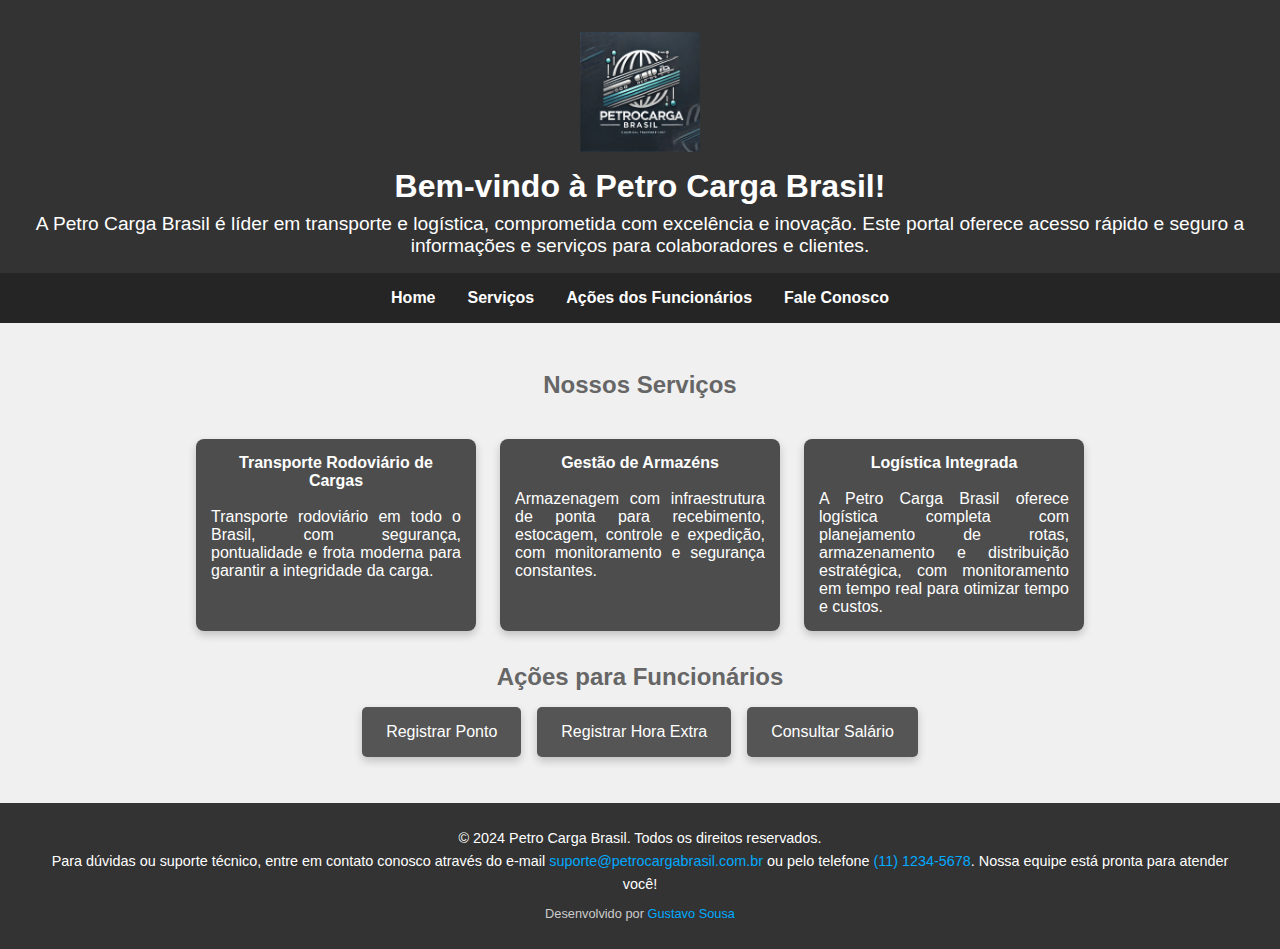
<file: index.html>
<!DOCTYPE html>
<html lang="pt-BR">
<head>
  <meta charset="UTF-8">
  <meta name="viewport" content="width=device-width, initial-scale=1.0">
  <title>Petro Carga Brasil - Página Comercial</title>
  <link rel="shortcut icon" href="ico/favicon.ico" type="image/x-icon">
  <link rel="stylesheet" href="estilos/style.css">
</head>
<body>

  <header>
    <!-- Espaço para a logo -->
    <img src="img/logo.jpeg" alt="Logo da Conect Trabalhista" class="logo">
    <h1>Bem-vindo à Petro Carga Brasil!</h1>
    <p>A Petro Carga Brasil é líder em transporte e logística, comprometida com excelência e inovação. Este portal oferece acesso rápido e seguro a informações e serviços para colaboradores e clientes.</p>

    
  </header>

  <nav class="menu">
    <ul>

      <li><a href="#">Home</a></li>
      <li><a href="servicos.html">Serviços</a></li>
      <li><a href="acoes.html">Ações dos Funcionários</a></li>
      <li><a href="contato.html">Fale Conosco</a></li>

    </ul>
  </nav>

  <section class="services">

    <h2>Nossos Serviços</h2>

    <div class="service-block">
      <p style="font-weight: bold; text-align: center;">Transporte Rodoviário de Cargas</p><br>
       <p style="text-align: justify;"> Transporte rodoviário em todo o Brasil, com segurança, pontualidade e frota moderna para garantir a integridade da carga.</p>
    </div>

    <div class="service-block">
      <p style="font-weight: bold; text-align: center;">Gestão de Armazéns</p><br>
      <p style="text-align: justify;"> Armazenagem com infraestrutura de ponta para recebimento, estocagem, controle e expedição, com monitoramento e segurança constantes.</p>
    </div>

    <div class="service-block">
      <p style="font-weight: bold; text-align: center;">Logística Integrada</p><br>
       <p style="text-align: justify;"> A Petro Carga Brasil oferece logística completa com planejamento de rotas, armazenamento e distribuição estratégica, com monitoramento em tempo real para otimizar tempo e custos.</p>
    </div>
  </section>

  <section class="employee-actions">
    <h2>Ações para Funcionários</h2>
    <div class="actions">
      <button onclick="registrarPonto()">Registrar Ponto</button>
      <button onclick="registrarHoraExtra()">Registrar Hora Extra</button>
      <button onclick="consultarSalario()">Consultar Salário</button>
    </div>
    <p id="message"></p>
  </section>
  
  <footer>
    <p>&copy; 2024 Petro Carga Brasil. Todos os direitos reservados. <br>
       Para dúvidas ou suporte técnico, entre em contato conosco através do e-mail <a href="mailto:suporte@petrocargabrasil.com.br">suporte@petrocargabrasil.com.br</a> ou pelo telefone <a href="">(11) 1234-5678</a>. Nossa equipe está pronta para atender você!</p>
    <small>Desenvolvido por <a href="https://github.com/gustavosousa07" target="_blank" rel="noreferrer noopener">Gustavo Sousa</a></small>
  </footer>
  
  <script src="js/script.js"></script>
</body>
</html>
</file>
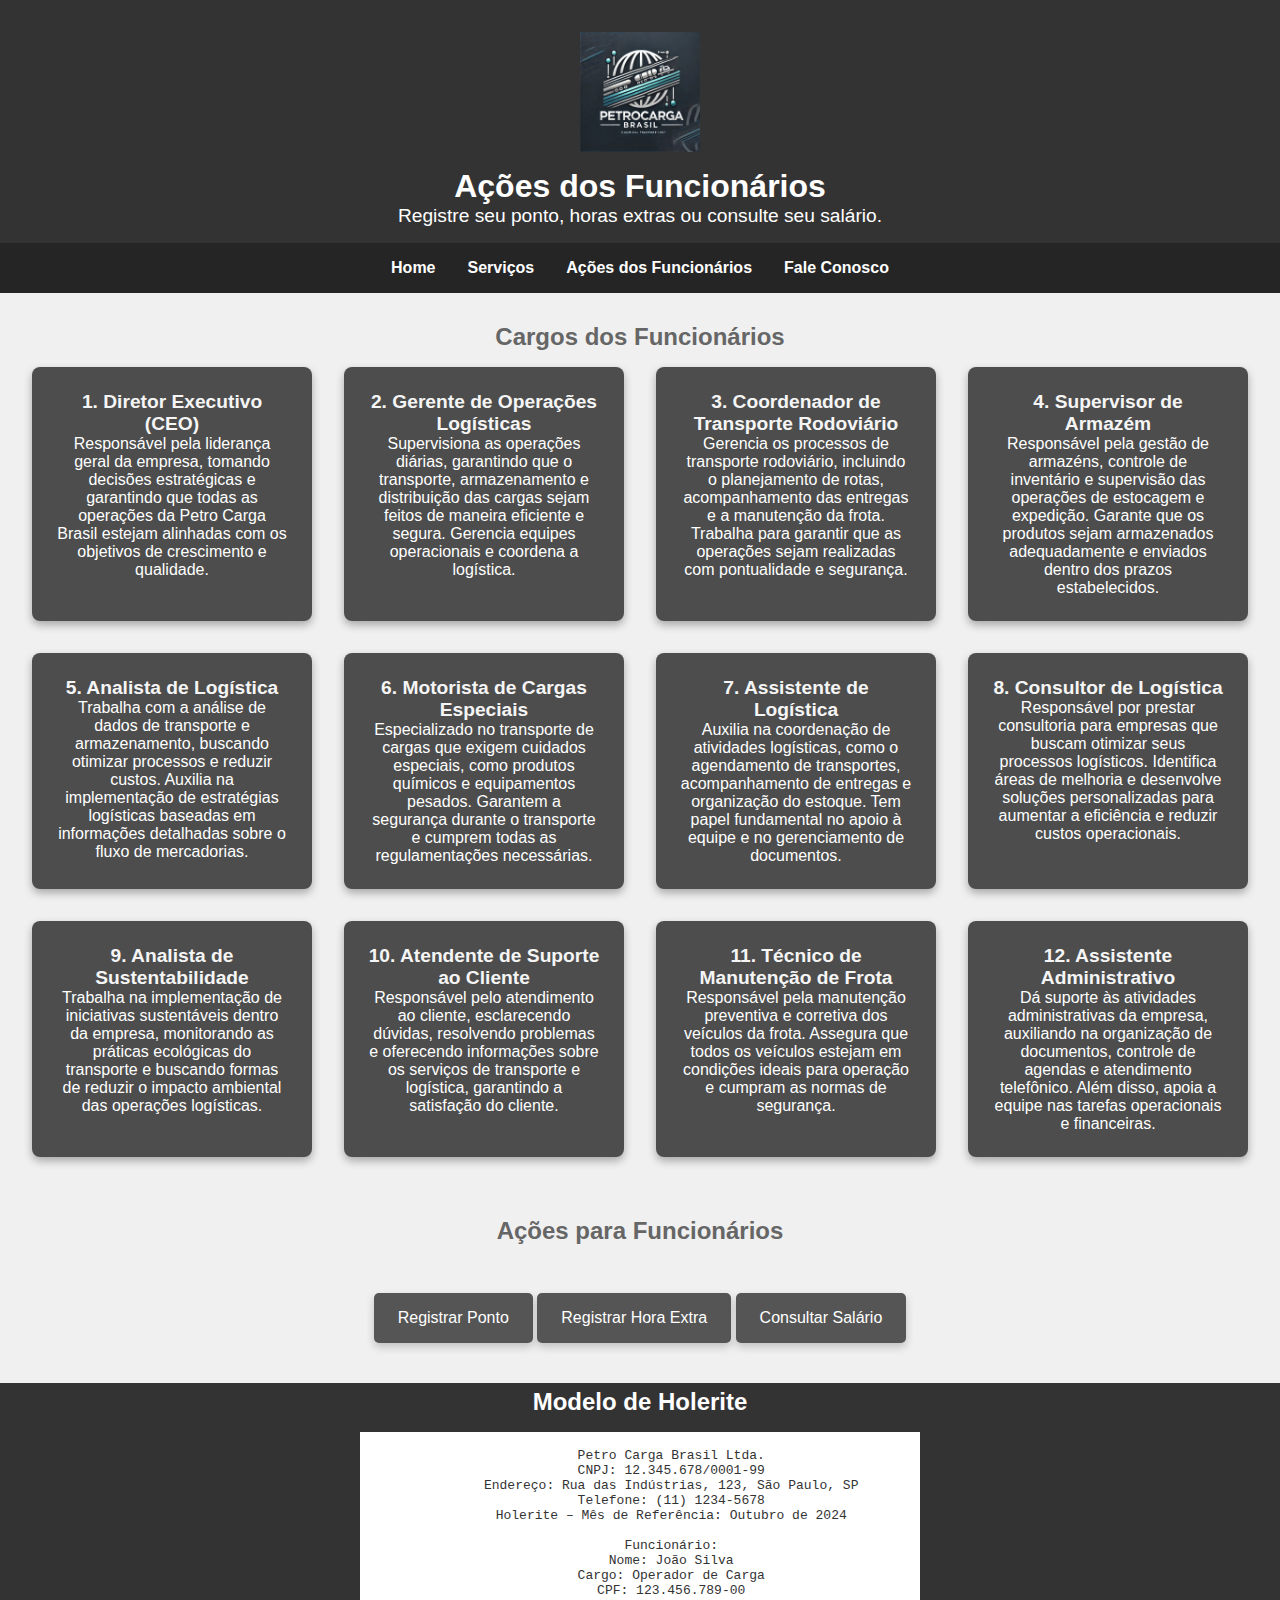
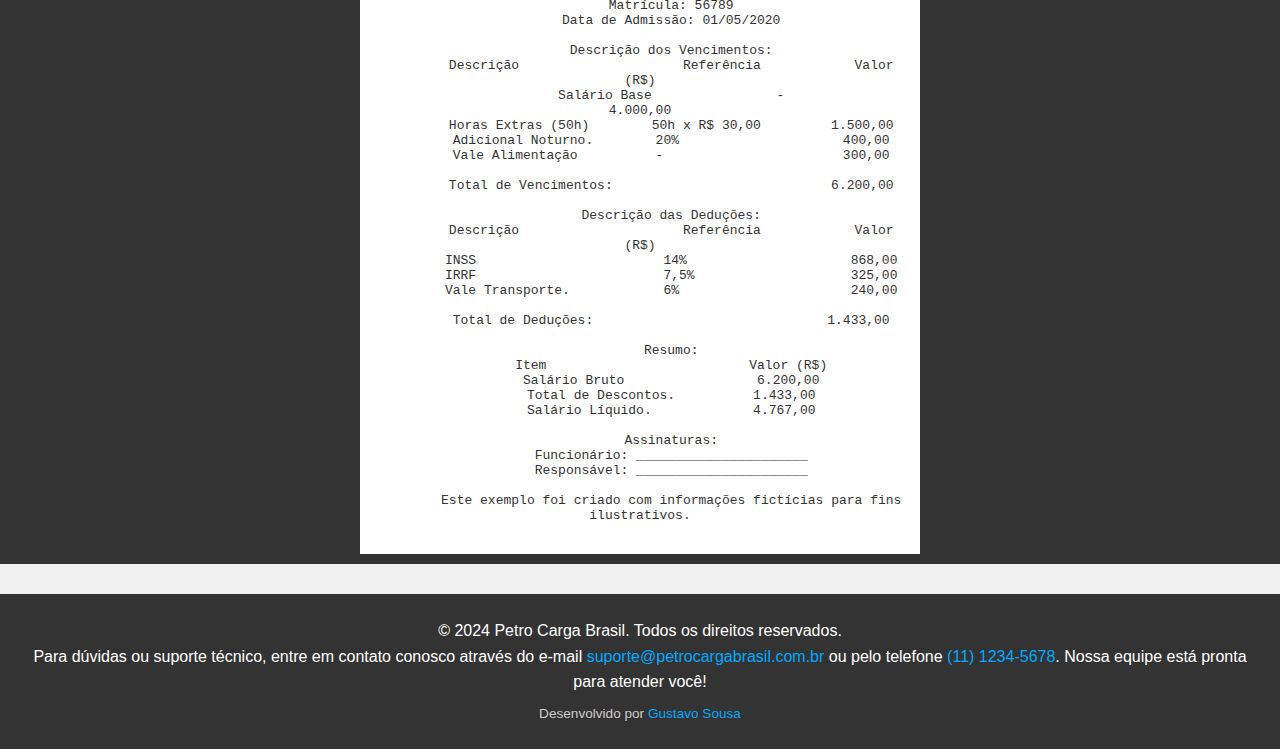
<file: acoes.html>
<!DOCTYPE html>
<html lang="pt-BR">
<head>
  <meta charset="UTF-8">
  <meta name="viewport" content="width=device-width, initial-scale=1.0">
  <title>Petro Carga Brasil - Ações dos Funcionários</title>
  <link rel="shortcut icon" href="ico/favicon.ico" type="image/x-icon">
  <link rel="stylesheet" href="estilos/acoes.css">
</head>
<body>

  <!-- Menu de navegação -->
  

  <header>
    <a href="index.html"><img src="img/logo.jpeg" alt="Logo da Conect Trabalhista" class="logo"></a>
    <h1>Ações dos Funcionários</h1>
    <p>Registre seu ponto, horas extras ou consulte seu salário.</p>
  </header>

  <nav class="menu">
    <ul>

      <li><a href="index.html">Home</a></li>
      <li><a href="servicos.html">Serviços</a></li>
      <li><a href="acoes.html">Ações dos Funcionários</a></li>
      <li><a href="contato.html">Fale Conosco</a></li>

    </ul>
  </nav>

  <section class="employee-actions">
    <h2>Cargos dos Funcionários</h2>
    <div class="cargo-list">
      <div class="cargo-item">
        <h3>1. Diretor Executivo (CEO)</h3>
        <p>Responsável pela liderança geral da empresa, tomando decisões estratégicas e garantindo que todas as operações da Petro Carga Brasil estejam alinhadas com os objetivos de crescimento e qualidade.</p>
      </div>
      <div class="cargo-item">
        <h3>2. Gerente de Operações Logísticas</h3>
        <p>Supervisiona as operações diárias, garantindo que o transporte, armazenamento e distribuição das cargas sejam feitos de maneira eficiente e segura. Gerencia equipes operacionais e coordena a logística.</p>
      </div>
      <div class="cargo-item">
        <h3>3. Coordenador de Transporte Rodoviário</h3>
        <p>Gerencia os processos de transporte rodoviário, incluindo o planejamento de rotas, acompanhamento das entregas e a manutenção da frota. Trabalha para garantir que as operações sejam realizadas com pontualidade e segurança.</p>
      </div>
      <div class="cargo-item">
        <h3>4. Supervisor de Armazém</h3>
        <p>Responsável pela gestão de armazéns, controle de inventário e supervisão das operações de estocagem e expedição. Garante que os produtos sejam armazenados adequadamente e enviados dentro dos prazos estabelecidos.</p>
      </div>
      <div class="cargo-item">
        <h3>5. Analista de Logística</h3>
        <p>Trabalha com a análise de dados de transporte e armazenamento, buscando otimizar processos e reduzir custos. Auxilia na implementação de estratégias logísticas baseadas em informações detalhadas sobre o fluxo de mercadorias.</p>
      </div>
      <div class="cargo-item">
        <h3>6. Motorista de Cargas Especiais</h3>
        <p>Especializado no transporte de cargas que exigem cuidados especiais, como produtos químicos e equipamentos pesados. Garantem a segurança durante o transporte e cumprem todas as regulamentações necessárias.</p>
      </div>
      <div class="cargo-item">
        <h3>7. Assistente de Logística</h3>
        <p>Auxilia na coordenação de atividades logísticas, como o agendamento de transportes, acompanhamento de entregas e organização do estoque. Tem papel fundamental no apoio à equipe e no gerenciamento de documentos.</p>
      </div>
      <div class="cargo-item">
        <h3>8. Consultor de Logística</h3>
        <p>Responsável por prestar consultoria para empresas que buscam otimizar seus processos logísticos. Identifica áreas de melhoria e desenvolve soluções personalizadas para aumentar a eficiência e reduzir custos operacionais.</p>
      </div>
      <div class="cargo-item">
        <h3>9. Analista de Sustentabilidade</h3>
        <p>Trabalha na implementação de iniciativas sustentáveis dentro da empresa, monitorando as práticas ecológicas do transporte e buscando formas de reduzir o impacto ambiental das operações logísticas.</p>
      </div>
      <div class="cargo-item">
        <h3>10. Atendente de Suporte ao Cliente</h3>
        <p>Responsável pelo atendimento ao cliente, esclarecendo dúvidas, resolvendo problemas e oferecendo informações sobre os serviços de transporte e logística, garantindo a satisfação do cliente.</p>
      </div>
      <div class="cargo-item">
        <h3>11. Técnico de Manutenção de Frota</h3>
        <p>Responsável pela manutenção preventiva e corretiva dos veículos da frota. Assegura que todos os veículos estejam em condições ideais para operação e cumpram as normas de segurança.</p>
      </div>
      <div class="cargo-item">
        <h3>12. Assistente Administrativo</h3>
        <p>Dá suporte às atividades administrativas da empresa, auxiliando na organização de documentos, controle de agendas e atendimento telefônico. Além disso, apoia a equipe nas tarefas operacionais e financeiras.</p>
      </div>
    </div>
  </section>

  <section class="employee-actions">
    <h2>Ações para Funcionários</h2>
    <div class="actions">
      <button onclick="registrarPonto()">Registrar Ponto</button>
      <button onclick="registrarHoraExtra()">Registrar Hora Extra</button>
      <button onclick="consultarSalario()">Consultar Salário</button>
    </div>
    <p id="message"></p>


    <section class="holerite">
      <h2>Modelo de Holerite</h2>
      <pre>
        Petro Carga Brasil Ltda.
        CNPJ: 12.345.678/0001-99
        Endereço: Rua das Indústrias, 123, São Paulo, SP
        Telefone: (11) 1234-5678
        Holerite – Mês de Referência: Outubro de 2024
  
        Funcionário:
        Nome: João Silva
        Cargo: Operador de Carga
        CPF: 123.456.789-00
        Matrícula: 56789
        Data de Admissão: 01/05/2020
  
        Descrição dos Vencimentos:
        Descrição                     Referência            Valor (R$)
        Salário Base                -                       4.000,00
        Horas Extras (50h)        50h x R$ 30,00         1.500,00
        Adicional Noturno.        20%                     400,00
        Vale Alimentação          -                       300,00
  
        Total de Vencimentos:                            6.200,00
  
        Descrição das Deduções:
        Descrição                     Referência            Valor (R$)
        INSS                        14%                     868,00
        IRRF                        7,5%                    325,00
        Vale Transporte.            6%                      240,00
  
        Total de Deduções:                              1.433,00
  
        Resumo:
        Item                          Valor (R$)
        Salário Bruto                 6.200,00
        Total de Descontos.          1.433,00
        Salário Líquido.             4.767,00
  
        Assinaturas:
        Funcionário: ______________________
        Responsável: ______________________
  
        Este exemplo foi criado com informações fictícias para fins ilustrativos.
      </pre>
    </section>
  
    </section>

    <footer>
      <p>&copy; 2024 Petro Carga Brasil. Todos os direitos reservados. <br>
         Para dúvidas ou suporte técnico, entre em contato conosco através do e-mail <a href="mailto:suporte@petrocargabrasil.com.br">suporte@petrocargabrasil.com.br</a> ou pelo telefone <a href="">(11) 1234-5678</a>. Nossa equipe está pronta para atender você!</p>
      <small>Desenvolvido por <a href="https://github.com/gustavosousa07" target="_blank" rel="noreferrer noopener">Gustavo Sousa</a></small>
    </footer>
    
    <script src="js/script.js"></script>
</body>
</html>
</file>
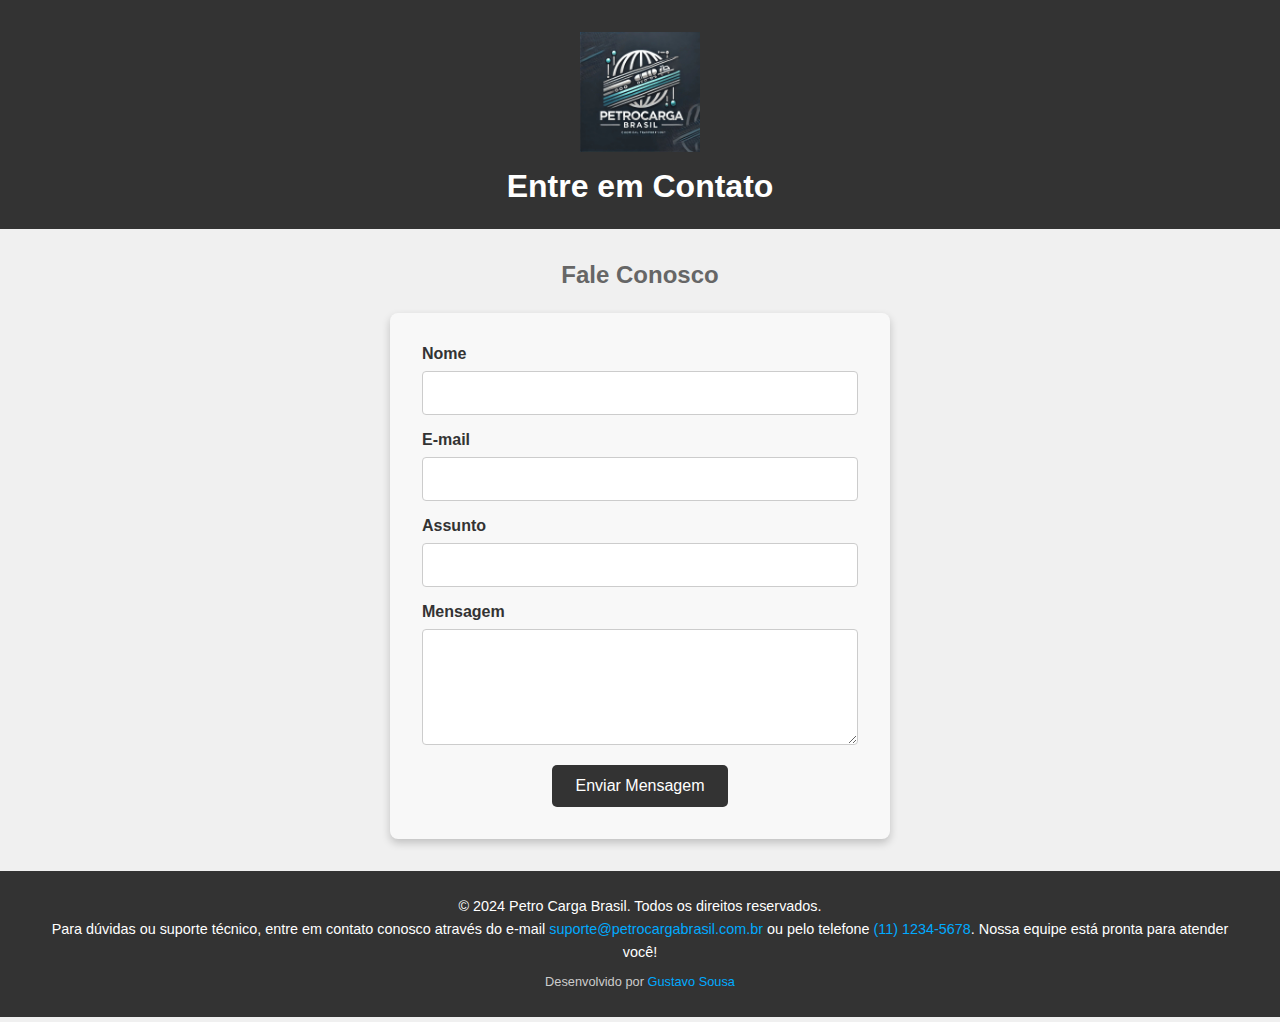
<file: contato.html>
<!DOCTYPE html>
<html lang="pt-BR">
<head>
  <meta charset="UTF-8">
  <meta name="viewport" content="width=device-width, initial-scale=1.0">
  <title>Petro Carga Brasil - Contato</title>
  <link rel="shortcut icon" href="ico/favicon.ico" type="image/x-icon">
  <link rel="stylesheet" href="estilos/contato.css">
</head>
<body>

  <!-- Cabeçalho -->
  <header>
    <a href="index.html"><img src="img/logo.jpeg" alt="Logo da Conect Trabalhista" class="logo"></a>
    <h1>Entre em Contato</h1>
  </header>

  <!-- Formulário de Contato -->
  <section class="contact-section">
    <h2>Fale Conosco</h2>
    <form action="#" method="POST" class="contact-form">
      <div class="form-group">
        <label for="name">Nome</label>
        <input type="text" id="name" name="name" required>
      </div>
      <div class="form-group">
        <label for="email">E-mail</label>
        <input type="email" id="email" name="email" required>
      </div>
      <div class="form-group">
        <label for="subject">Assunto</label>
        <input type="text" id="subject" name="subject" required>
      </div>
      <div class="form-group">
        <label for="message">Mensagem</label>
        <textarea id="message" name="message" rows="5" required></textarea>
      </div>
      <button type="submit" class="submit-btn" onclick="enviarMensagem()">Enviar Mensagem</button>
    </form>
  </section>
  
  <script src="js/script.js"></script>

  <!-- Rodapé -->
  <footer>
    <p>&copy; 2024 Petro Carga Brasil. Todos os direitos reservados. <br>
       Para dúvidas ou suporte técnico, entre em contato conosco através do e-mail <a href="mailto:suporte@petrocargabrasil.com.br">suporte@petrocargabrasil.com.br</a> ou pelo telefone <a href="">(11) 1234-5678</a>. Nossa equipe está pronta para atender você!</p>
    <small>Desenvolvido por <a href="https://github.com/gustavosousa07" target="_blank" rel="noreferrer noopener">Gustavo Sousa</a></small>
  </footer>

</body>
</html>
</file>
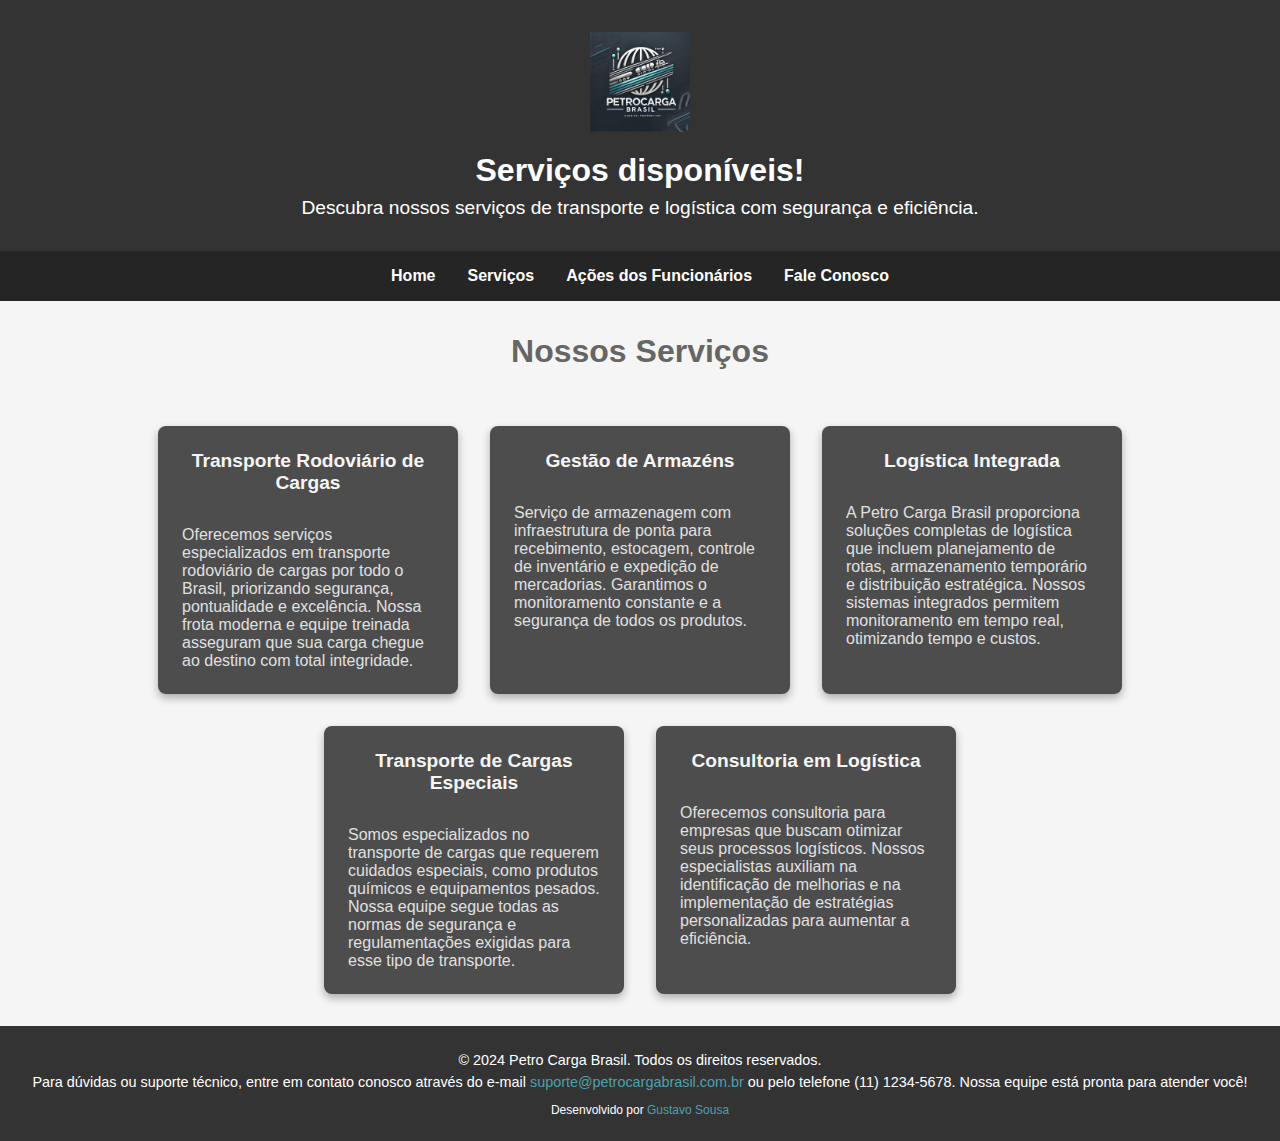
<file: servicos.html>
<!DOCTYPE html>
<html lang="pt-BR">
<head>
  <meta charset="UTF-8">
  <meta name="viewport" content="width=device-width, initial-scale=1.0">
  <title>Petro Carga Brasil - Serviços</title>
  <link rel="shortcut icon" href="ico/favicon.ico" type="image/x-icon">
  <link rel="stylesheet" href="estilos/servicos.css">
</head>
<body>

  <!-- Header e Menu -->
  <header>
    <a href="index.html"><img src="img/logo.jpeg" alt="Logo da Conect Trabalhista" class="logo"></a>
    <h1>Serviços disponíveis!</h1>
    <p>Descubra nossos serviços de transporte e logística com segurança e eficiência.</p>
  </header>

  <nav class="menu">
    <ul>
      <li><a href="index.html">Home</a></li>
      <li style="display: flex; align-content: center; justify-content: center;"><a href="servicos.html">Serviços</a></li>
      <li><a href="acoes.html">Ações dos Funcionários</a></li>
      <li><a href="contato.html">Fale Conosco</a></li>
    </ul>
  </nav>

  <!-- Conteúdo da Página de Serviços -->
  <main class="services">
    <h2>Nossos Serviços</h2>
    <div class="service-block">

      <h3 >Transporte Rodoviário de Cargas</h3>
      <p>Oferecemos serviços especializados em transporte rodoviário de cargas por todo o Brasil, priorizando segurança, pontualidade e excelência. Nossa frota moderna e equipe treinada asseguram que sua carga chegue ao destino com total integridade.</p>
    </div>

    <div class="service-block">
      <h3  >Gestão de Armazéns</h3>
      <p>Serviço de armazenagem com infraestrutura de ponta para recebimento, estocagem, controle de inventário e expedição de mercadorias. Garantimos o monitoramento constante e a segurança de todos os produtos.</p>
    </div>

    <div class="service-block">
      <h3  >Logística Integrada</h3>
      <p>A Petro Carga Brasil proporciona soluções completas de logística que incluem planejamento de rotas, armazenamento temporário e distribuição estratégica. Nossos sistemas integrados permitem monitoramento em tempo real, otimizando tempo e custos.</p>
    </div>

    <div class="service-block">
      <h3  >Transporte de Cargas Especiais</h3>
      <p>Somos especializados no transporte de cargas que requerem cuidados especiais, como produtos químicos e equipamentos pesados. Nossa equipe segue todas as normas de segurança e regulamentações exigidas para esse tipo de transporte.</p>
    </div>

    <div class="service-block">
        <h3 >Consultoria em Logística</h3>
        <p>Oferecemos consultoria para empresas que buscam otimizar seus processos logísticos. Nossos especialistas auxiliam na identificação de melhorias e na implementação de estratégias personalizadas para aumentar a eficiência.</p>
      </div>
     
  </main>

  <!-- Footer -->
  <footer>
    <p>&copy; 2024 Petro Carga Brasil. Todos os direitos reservados. <br> 
      Para dúvidas ou suporte técnico, entre em contato conosco através do e-mail 
      <a href="mailto:suporte@petrocargabrasil.com.br">suporte@petrocargabrasil.com.br</a> 
      ou pelo telefone (11) 1234-5678. Nossa equipe está pronta para atender você!
    </p>
    <small>Desenvolvido por 
      <a href="https://github.com/gustavosousa07" target="_blank" rel="noreferrer noopener">Gustavo Sousa</a>
    </small>
  </footer>

</body>
</html>
</file>
<file: estilos/style.css>
/* Estilos gerais */
  * {
    box-sizing: border-box;
    margin: 0;
    padding: 0;
  }

  body {
    font-family: Arial, sans-serif;
    color: #333;
    text-align: center;
    min-height: 100vh;
    display: flex;
    flex-direction: column;
    background-color: #f0f0f0; /* Fundo suave */
  }

  header {
    background-color: #333333;
    color: #fff;
    text-align: center;
    padding-top: 2rem;
    padding-bottom: 1rem;
  }

  .logo {
    max-width: 120px; /* Ajuste o tamanho conforme necessário */
    display: block;
    margin: 0 auto 1rem;
  }

  header h1 {
    margin: 0;
    font-size: 2rem;
    padding-bottom: 0.5rem;
  }

  header p {
    max-width: 80rem;
    font-size: 1.2rem;
    margin: 0 auto;
    padding: 0 1rem;
    text-align: center;
  }

  .menu {
    display: flex;
    justify-content: center;
    background-color: #252525;
  }
  
  .menu ul {
    display: flex;
    flex-direction: row;
    align-items: center;
    gap: 32px;
    list-style-type: none;
    padding: 1rem;
  }
  
  .menu ul li a {
    color: white;
    font-weight: 600;
    text-decoration: none;
    font-size: 1rem;
    transition: color 0.3s ease;
  }
  
  .menu ul li a:hover {
    color: rgb(60, 122, 180);
  }

  .services {
    padding: 2rem;
    display: flex;
    justify-content: center;
    gap: 1.5rem;
    flex-wrap: wrap;
    margin-top: 1rem;
  }

  h2 {
    color: #666666;
    width: 100%;
    margin-bottom: 1rem;
  }

  /* Blocos de conteúdo dentro de .services */
  .service-block {
    font-weight: inherit;
    text-align: justify;
    color: #fff;
    padding: 15px;
    background-color: #4d4d4d;
    width: 100%;
    max-width: 280px;
    border-radius: 8px;
    box-shadow: 0 4px 8px rgba(0, 0, 0, 0.2);
    transition: transform 0.3s ease, box-shadow 0.3s ease;
  }

  /* Efeito de hover nos blocos */
  .service-block:hover {
    transform: translateY(-5px);
    box-shadow: 0 8px 16px rgba(0, 0, 0, 0.3);
  }

  .actions {
    display: flex;
    justify-content: center;
    gap: 1rem;
    flex-wrap: wrap;
    margin-top: 1rem;
  }

  button {
    background-color: #555555;
    color: white;
    border: none;
    padding: 1rem 1.5rem;
    font-size: 1rem;
    cursor: pointer;
    border-radius: 5px;
    transition: background-color 0.3s ease;
    box-shadow: 0 4px 8px rgba(0, 0, 0, 0.2);
  }

  button:hover {
    background-color: #666666;
  }

  #message {
    margin-top: 1rem;
    font-size: 1.1rem;
    color: #333;
  }

  .employee-actions{
    padding-bottom: 30px;
  }

  footer {
    background-color: #333333;
    color: #fff;
    padding: 1.5rem;
    font-size: 0.9rem;
    text-align: center;
    margin-top: auto;
    line-height: 1.6;
  }
  
  footer p {
    margin: 0;
    font-size: 1rem;
  }
  
  footer a {
    color: #00aaff; /* Cor para o link */
    text-decoration: none;
    transition: color 0.3s ease;
  }
  
  footer a:hover {
    color: #66ccff;
    text-decoration: underline;
  }
  
  footer small {
    display: block;
    margin-top: 0.5rem;
    font-size: 0.85rem;
    color: #ccc;
  }
  /* Responsividade */
  @media (max-width: 768px) {
    header p {
      font-size: 1rem;
      max-width: 100%;
    }

    button {
      padding: 0.8rem 1.2rem;
      font-size: 0.9rem;
    }

    .actions {
      flex-direction: column;
      align-items: center;
    }
  }
  footer p {
    font-size: 0.9rem;
    padding: 0 1rem;
  }
  footer small {
    font-size: 0.8rem;
  }
  @media (max-width: 480px) {
    header {
      padding: 1.5rem;
    }

    header h1 {
      font-size: 1.5rem;
    } 

    header p {

      font-size: 0.9rem;
      padding: 0 1rem;
      
    }

    button {
      padding: 0.7rem 1rem;
      font-size: 0.85rem;
    }
  }
</file>
<file: estilos/acoes.css>
/* Estilos gerais */
* {
  box-sizing: border-box;
  margin: 0;
  padding: 0;
}

body {
  font-family: Arial, sans-serif;
  color: #333;
  text-align: center;
  min-height: 100vh;
  display: flex;
  flex-direction: column;
  background-color: #f0f0f0; /* Fundo suave */
}

header {
  background-color: #333333;
  color: #fff;
  text-align: center;
  padding-top: 2rem;
  padding-bottom: 1rem;
}

.logo {
  max-width: 120px; /* Ajuste o tamanho conforme necessário */
  display: block;
  margin: 0 auto 1rem;
}

header h1 {
  margin: 0;
  font-size: 2rem;
}

header p {
  font-size: 1.2rem;
}

.menu {
  display: flex;
  justify-content: center;
  background-color: #252525;
}

.menu ul {
  display: flex;
  flex-direction: row;
  align-items: center;
  gap: 32px;
  list-style-type: none;
  padding: 1rem;
}

.menu ul li a {
  color: white;
  font-weight: 600;
  text-decoration: none;
  font-size: 1rem;
  transition: color 0.3s ease;
}

.menu ul li a:hover {
  color: rgb(60, 122, 180);
}

h2 {
  color: #666666;
  width: 100%;
  margin-bottom: 1rem;
}

/* Estilo para os cargos dos funcionários */
.cargo-list {
  display: grid;
  grid-template-columns: repeat(auto-fit, minmax(250px, 1fr)); /* Ajuste automático baseado no tamanho da tela */
  gap: 2rem;
  justify-items: center;
  margin: 0 2rem;
}

.cargo-item {
  background-color: #4d4d4d;
  color: #fff;
  padding: 1.5rem;
  border-radius: 8px;
  box-shadow: 0 4px 8px rgba(0, 0, 0, 0.3);
  transition: transform 0.3s ease, box-shadow 0.3s ease;
}

.cargo-item h3 {
  font-size: 1.2rem;
  color: #f5f5f5;
  text-align: center;
}

.cargo-item p {
  font-size: 1rem;
}

.actions {
  padding-top: 2rem;
}

button {
  background-color: #555555;
  color: white;
  border: none;
  padding: 1rem 1.5rem;
  font-size: 1rem;
  cursor: pointer;
  border-radius: 5px;
  transition: background-color 0.3s ease;
  box-shadow: 0 4px 8px rgba(0, 0, 0, 0.2);
  margin-bottom: 0.5rem;
}

button:hover {
  background-color: #666666;
}

#message {
  margin-top: 1rem;
  font-size: 1.1rem;
  color: #333;
  margin-bottom: 1rem;
}

.employee-actions {
  display: flex;
  justify-content: center;
  flex-direction: column;
  padding-bottom: 30px;
  padding-top: 30px;
  height: auto;
}

.holerite {
  display: flex;
  flex-direction: column;
  align-items: center;
  justify-content: center;
  background-color: #333;
  padding-bottom: 10px;
  height: auto;
}

.holerite h2 {
  margin-top: 5px;
  color: #fff;
}

.holerite pre {
  background-color: #fff;
  width: 35rem; /* Ajuste de largura */
  text-align: center;
  padding: 1rem;
  white-space: pre-wrap;
  word-wrap: break-word;
  margin: 0;
}

footer {
  background-color: #333333;
  color: #fff;
  padding: 1.5rem;
  font-size: 0.9rem;
  text-align: center;
  margin-top: auto;
  line-height: 1.6;
}

footer p {
  margin: 0;
  font-size: 1rem;
}

footer a {
  color: #00aaff; /* Cor para o link */
  text-decoration: none;
  transition: color 0.3s ease;
}

footer a:hover {
  color: #66ccff;
  text-decoration: underline;
}

footer small {
  display: block;
  margin-top: 0.5rem;
  font-size: 0.85rem;
  color: #ccc;
}

/* Responsividade */
@media (max-width: 1024px) {
  /* Para telas grandes como tablets */
  header h1 {
      font-size: 1.8rem;
  }

  .menu ul li a {
      font-size: 0.9rem;
  }

  .cargo-list {
      grid-template-columns: repeat(auto-fit, minmax(220px, 1fr));
  }
}

@media (max-width: 768px) {
  /* Para telas menores, como celulares em modo paisagem */
  header p {
      font-size: 1rem;
  }

  button {
      padding: 0.8rem 1.2rem;
      font-size: 0.9rem;
  }

  .actions {
      flex-direction: column;
      align-items: center;
  }

  .cargo-list {
      grid-template-columns: repeat(auto-fit, minmax(200px, 1fr));
  }

  .holerite pre {
      width: 90%; /* Ajusta o tamanho para telas menores */
  }
}

@media (max-width: 480px) {
  /* Para telas muito pequenas, como celulares em modo retrato */
  header {
      padding: 1.5rem;
  }

  header h1 {
      font-size: 1.5rem;
  }

  header p {
      font-size: 0.9rem;
  }

  button {
      padding: 0.7rem 1rem;
      font-size: 0.85rem;
  }

  .cargo-list {
      grid-template-columns: 1fr; /* Um item por linha em telas muito pequenas */
  }

  .holerite pre {
      width: 100%; /* Ajusta o tamanho para telas muito pequenas */
  }
}
</file>
<file: estilos/contato.css>
/* Estilos gerais */
  * {
    box-sizing: border-box;
    margin: 0;
    padding: 0;
  }

  body {
    font-family: Arial, sans-serif;
    color: #333;
    text-align: center;
    min-height: 100vh;
    display: flex;
    flex-direction: column;
    background-color: #f0f0f0; /* Fundo suave */
  }

  header {
    background-color: #333333;
    color: #fff;
    text-align: center;
    padding-top: 2rem;
    padding-bottom: 1rem;
  }

  .logo {
    max-width: 120px; /* Ajuste o tamanho conforme necessário */
    display: block;
    margin: 0 auto 1rem;
  }

  header h1 {
    margin: 0;
    font-size: 2rem;
    padding-bottom: 0.5rem;
  }

  header p {
    width: 80rem;
    font-size: 1.2rem;
    text-align: center;
  }

  .menu {
    display: flex;
    justify-content: center;
    background-color: #252525;
  }
  
  .menu ul {
    display: flex;
    flex-direction: row;
    align-items: center;
    gap: 32px;
    list-style-type: none;
    padding: 1rem;
  }
  
  .menu ul li a {
    color: white;
    font-weight: 600;
    text-decoration: none;
    font-size: 1rem;
    transition: color 0.3s ease;
  }
  
  .menu ul li a:hover {
    color: rgb(60, 122, 180);
  }

  .contact-section {
    padding: 2rem;
    text-align: center;
  }
  
  .contact-section h2 {
    color: #666666;
    margin-bottom: 1.5rem;
  }
  
  .contact-form {
    max-width: 500px;
    margin: 0 auto;
    background-color: #f8f8f8;
    padding: 2rem;
    border-radius: 8px;
    box-shadow: 0 4px 8px rgba(0, 0, 0, 0.2);
  }
  
  .form-group {
    margin-bottom: 1rem;
    text-align: left;
  }
  
  .form-group label {
    display: block;
    margin-bottom: 0.5rem;
    font-weight: bold;
    color: #333;
  }
  
  .form-group input,
  .form-group textarea {
    width: 100%;
    padding: 0.75rem;
    border: 1px solid #ccc;
    border-radius: 4px;
    font-size: 1rem;
  }
  
  .submit-btn {
    background-color: #333333;
    color: #fff;
    border: none;
    padding: 0.75rem 1.5rem;
    font-size: 1rem;
    cursor: pointer;
    border-radius: 5px;
    transition: background-color 0.3s ease;
  }
  
  .submit-btn:hover {
    background-color: #555555;
  }
  
  footer {
    background-color: #333333;
    color: #fff;
    padding: 1.5rem;
    font-size: 0.9rem;
    text-align: center;
    margin-top: auto;
    line-height: 1.6;
  }
  
  footer p {
    margin: 0;
    font-size: 1rem;
  }
  
  footer a {
    color: #00aaff; /* Cor para o link */
    text-decoration: none;
    transition: color 0.3s ease;
  }
  
  footer a:hover {
    color: #66ccff;
    text-decoration: underline;
  }
  
  footer small {
    display: block;
    margin-top: 0.5rem;
    font-size: 0.85rem;
    color: #ccc;
  }

  /* Responsividade */
  @media (max-width: 768px) {
    header p {
      font-size: 1rem;
    }

}

  @media (max-width: 480px) {
    header {
      padding: 1.5rem;
    }

    header h1 {
      font-size: 1.5rem;
    } 

    header p {
      font-size: 0.9rem;
    }

    button {
      padding: 0.7rem 1rem;
      font-size: 0.85rem;
    }
  }
  @media (max-width: 768px) {
    .contact-section {
      padding: 1.5rem;
    }
  
    .contact-form {
      padding: 1.5rem;
    }
  
    .contact-section h2 {
      font-size: 1.5rem;
    }
  }
  footer p {
    font-size: 0.9rem;
    padding: 0 1rem;
  }
  footer small {
    font-size: 0.8rem;
  }
  
  @media (max-width: 480px) {
    .contact-section h2 {
      font-size: 1.3rem;
    }
  
    .contact-form {
      padding: 1rem;
    }
  
    .form-group input,
    .form-group textarea {
      font-size: 0.9rem;
      padding: 0.6rem;
    }
  
    .submit-btn {
      padding: 0.6rem 1rem;
      font-size: 0.9rem;
    }
  }
</file>
<file: estilos/servicos.css>
/* Estilos Gerais */
* {
    box-sizing: border-box;
    margin: 0;
    padding: 0;
}

body {
    font-family: Arial, sans-serif;
    color: #333;
    min-height: 100vh;
    display: flex;
    flex-direction: column;
    background-color: #f5f5f5;
}

/* Header */
header {
    background-color: #333333;
    color: #fff;
    padding: 2rem 1rem;
    text-align: center;
}

.logo {
    max-width: 100px;
    margin-bottom: 1rem;
}

header h1 {
    font-size: 2rem;
    margin-bottom: 0.5rem;
}

header p {
    font-size: 1.2rem;
    max-width: 800px;
    margin: 0 auto;
}

/* Menu */
.menu {
    display: flex;
    justify-content: center;
    background-color: #252525;
}

.menu ul {
    display: flex;
    flex-direction: row;
    align-items: center;
    gap: 32px;
    list-style-type: none;
    padding: 1rem;
}

.menu ul li a {
    color: white;
    font-weight: 600;
    text-decoration: none;
    font-size: 1rem;
    transition: color 0.3s ease;
}

.menu ul li a:hover {
    color: rgb(60, 122, 180);
}

/* Serviços */
.services {
    padding: 2rem;
    display: flex;
    flex-wrap: wrap;
    justify-content: center;
    gap: 2rem;
}

/* Título Principal da Seção de Serviços */
.services h2 {
    width: 100%;
    text-align: center;
    font-size: 2rem;
    color: #666666;
    margin-bottom: 1.5rem;
}

.service-block {
    background-color: #4d4d4d;
    color: #fff;
    padding: 1.5rem;
    width: 100%;
    max-width: 300px;
    border-radius: 8px;
    box-shadow: 0 4px 8px rgba(0, 0, 0, 0.3);
    transition: transform 0.3s ease, box-shadow 0.3s ease;
}

.service-block h3 {
    margin-bottom: 1rem;
    font-size: 1.2rem;
    color: #f5f5f5;
    text-align: center;
}

.service-block p {
    font-size: 1rem;
    color: #e0e0e0;
    padding-top: 1rem;
}

.service-block:hover {
    transform: translateY(-5px);
    box-shadow: 0 8px 16px rgba(0, 0, 0, 0.4);
}

/* Footer */
footer {
    background-color: #333333;
    color: #fff;
    padding: 1.5rem;
    font-size: 0.9rem;
    text-align: center;
    margin-top: auto;
}

footer p {
    margin-bottom: 0.5rem;
    line-height: 1.5;
}

footer a {
    color: #4ca1af;
    text-decoration: none;
    transition: color 0.3s ease;
}

footer a:hover {
    color: #fff;
}

/* Responsividade */
@media (max-width: 1024px) {
    /* Para telas de tablets e grandes dispositivos móveis */
    .menu ul {
        gap: 24px;
    }

    .menu ul li a {
        font-size: 0.9rem;
    }

    .services {
        padding: 1.5rem;
        gap: 1.5rem;
    }
}

@media (max-width: 768px) {
    /* Para telas menores, como celulares em modo paisagem */
    header p {
        font-size: 1rem;
        padding: 0 1rem;
    }

    .menu {
        flex-direction: row;
        align-items: center;
    }

    .menu ul {
        flex-direction: row;
        gap: 16px;
    }

    .services {
        padding: 1rem;
        gap: 1.5rem;
    }
}

@media (max-width: 480px) {
    /* Para telas muito pequenas, como celulares em modo retrato */
    header h1 {
        font-size: 1.5rem;
    }

    header p {
        font-size: 0.9rem;
    }

    .service-block {
        padding: 1rem;
    }

    footer p {
        font-size: 0.8rem;
    }

    .menu ul {
        gap: 12px;
    }

    .menu ul li a {
        font-size: 0.85rem;
    }
}
</file>
